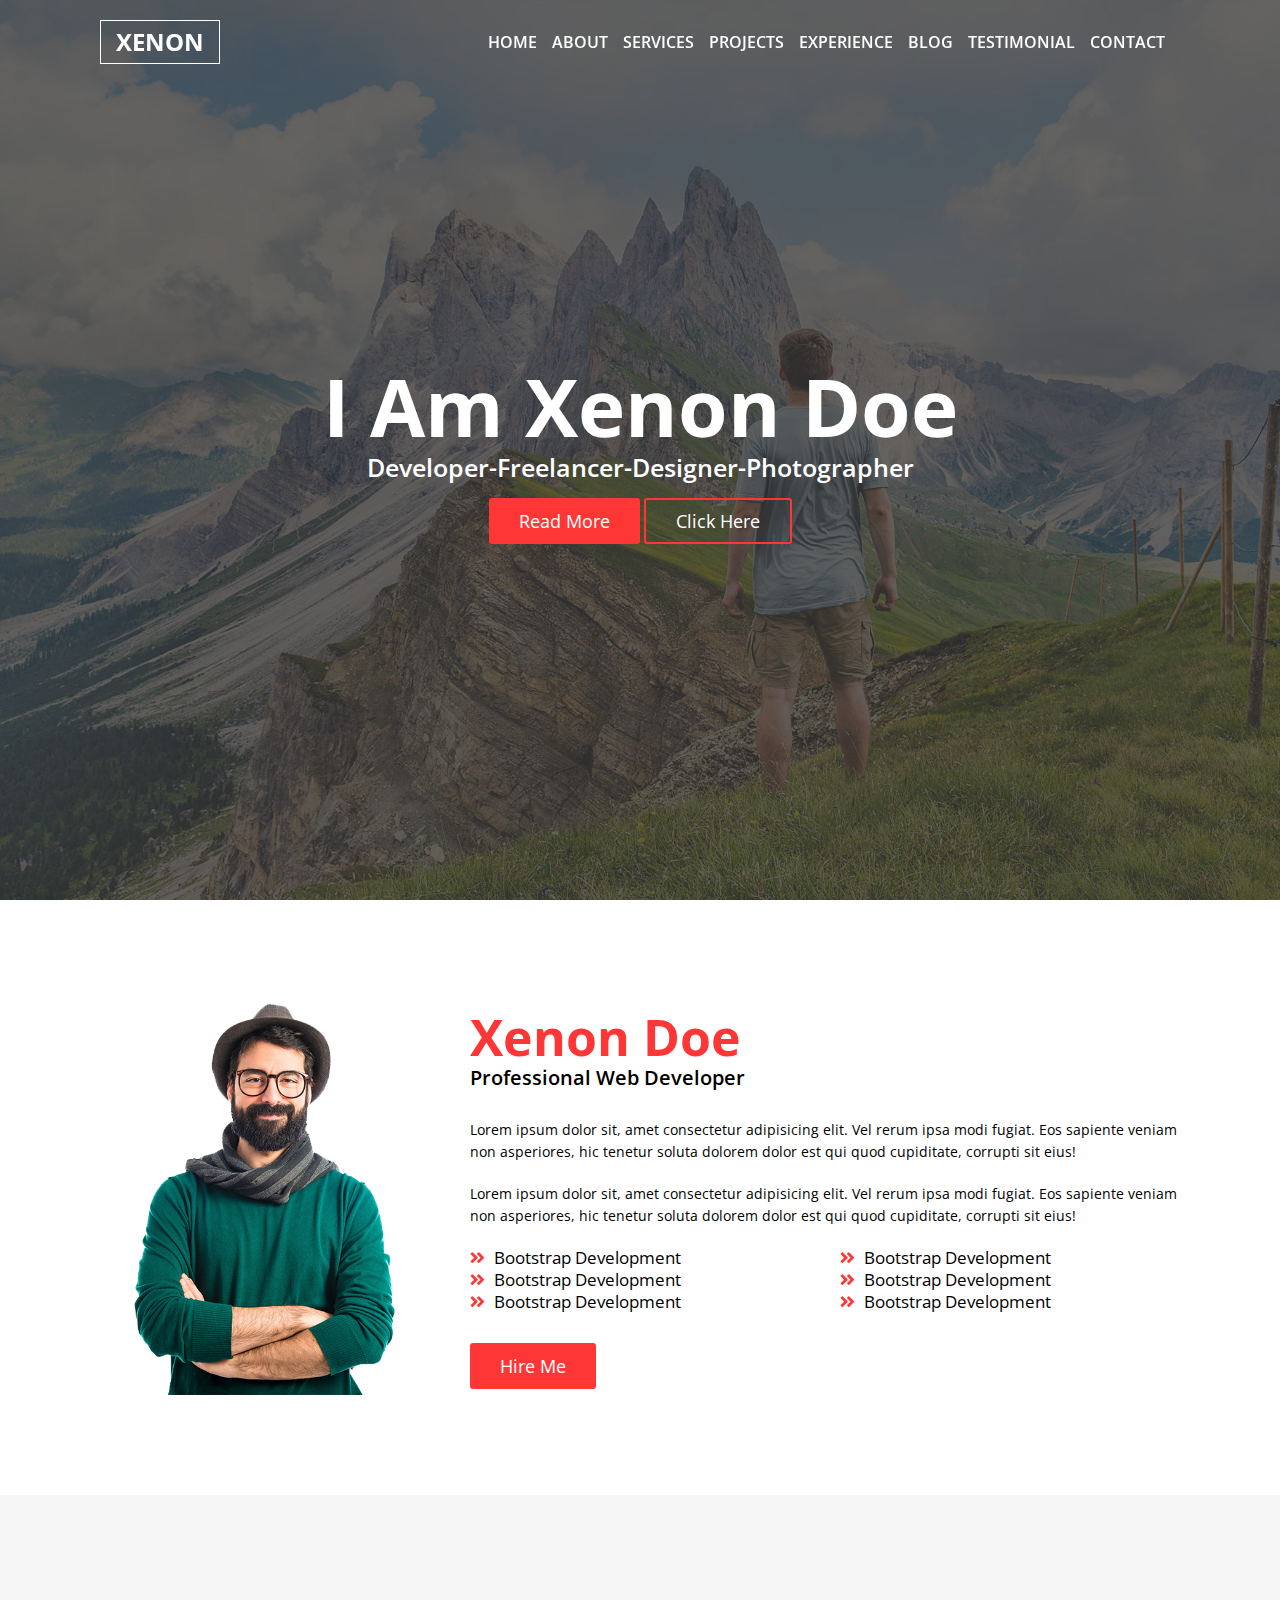
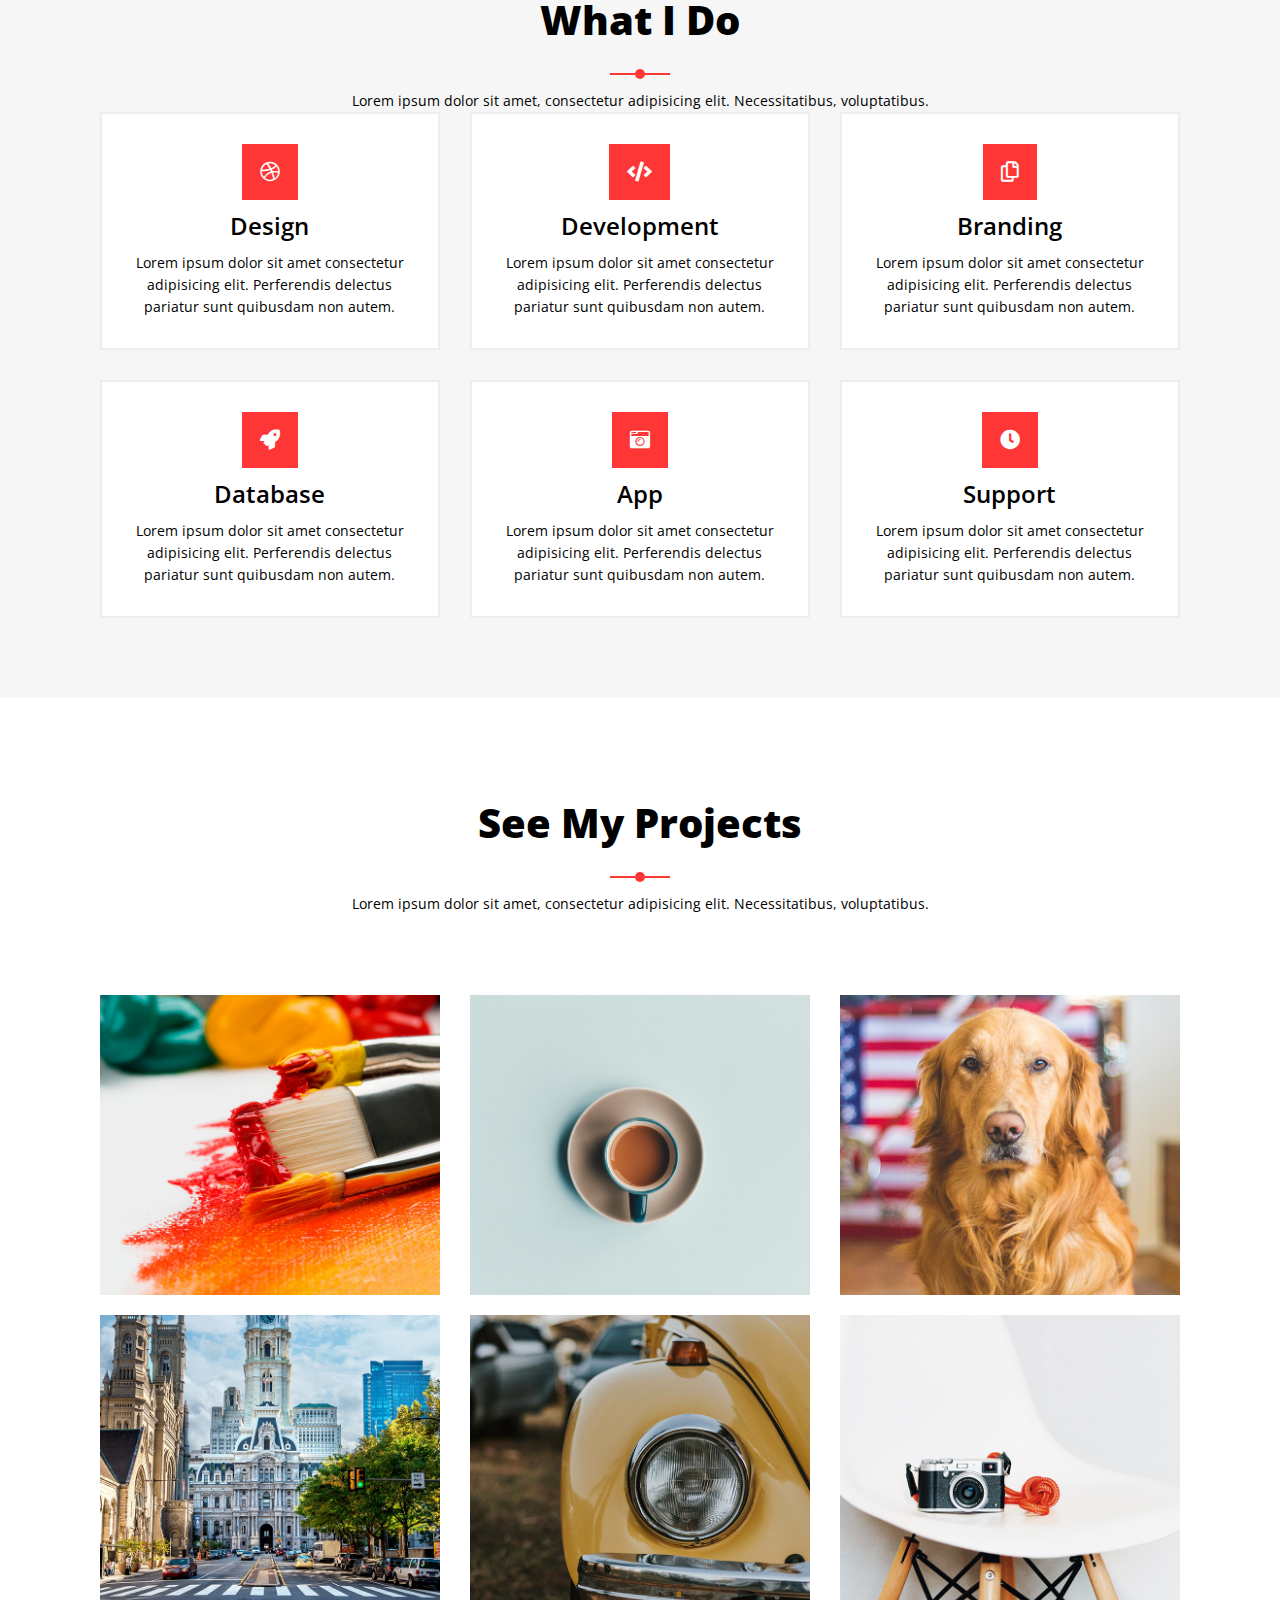
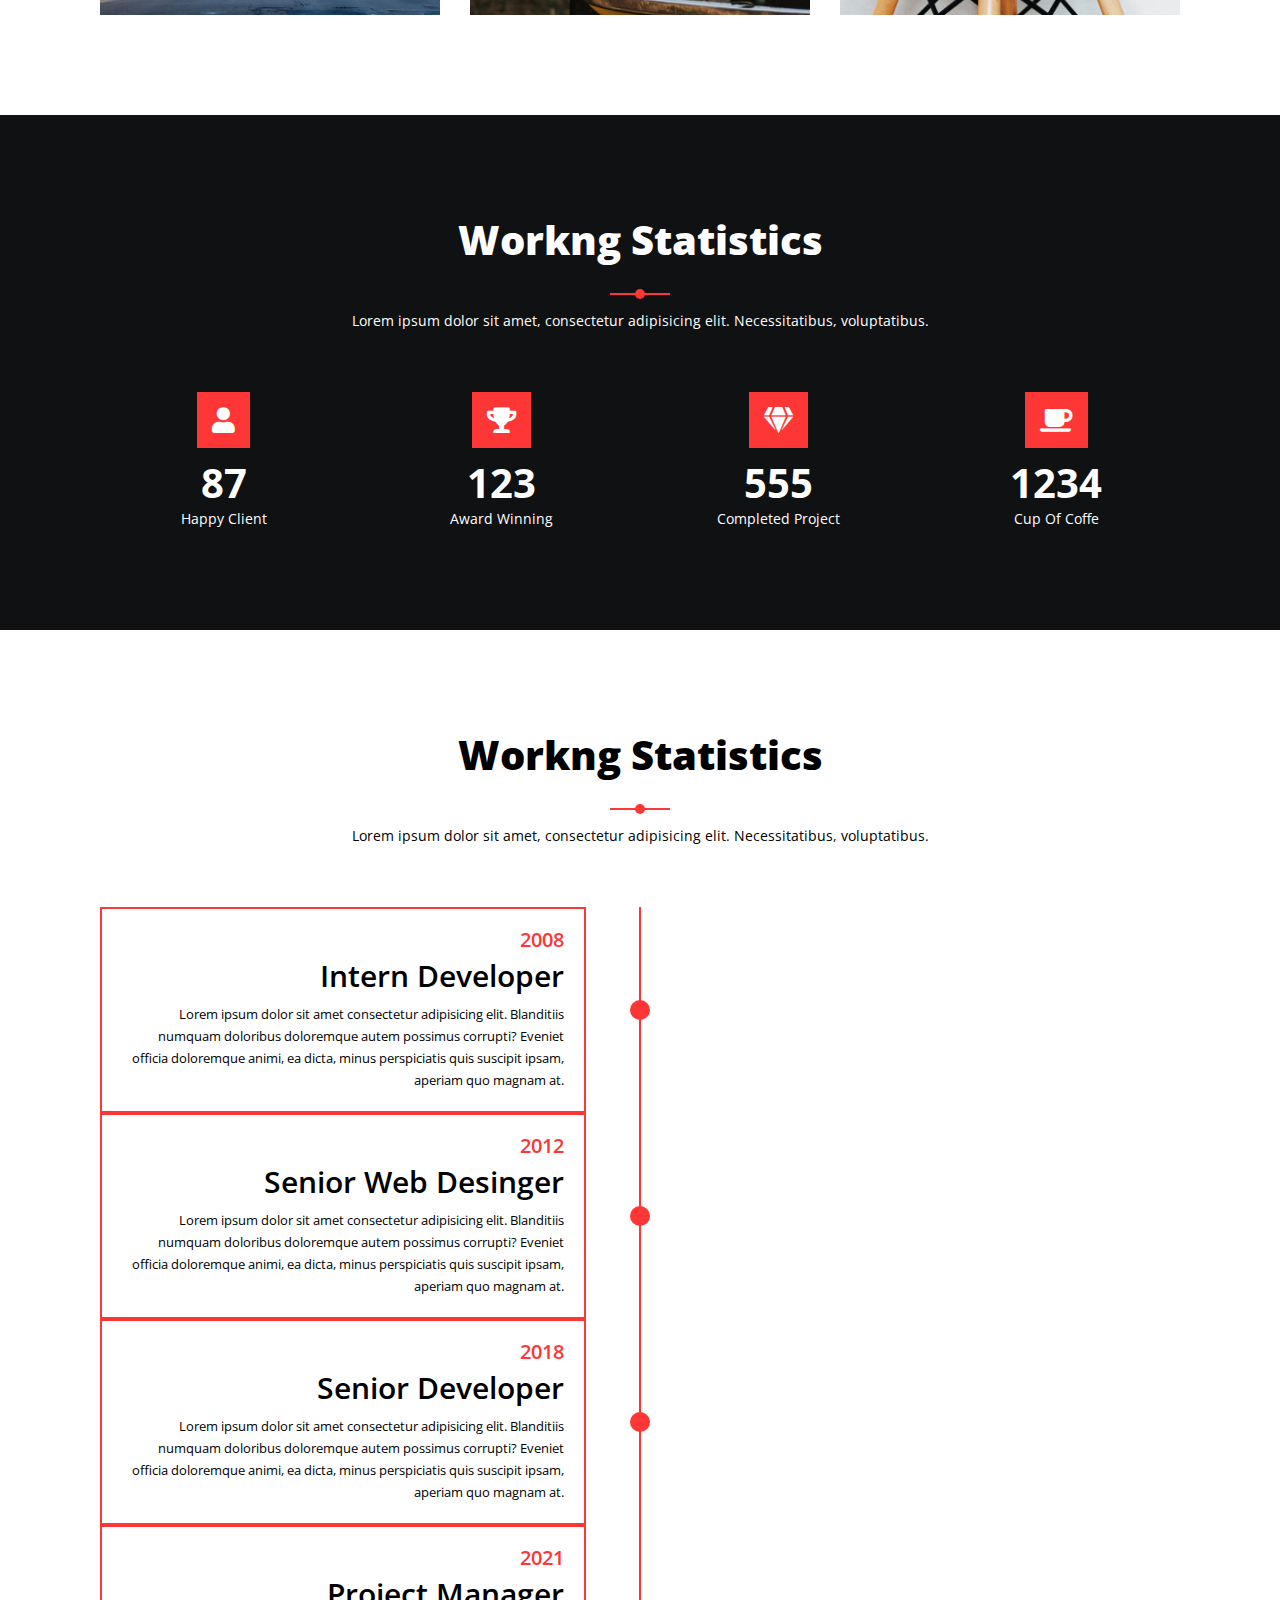
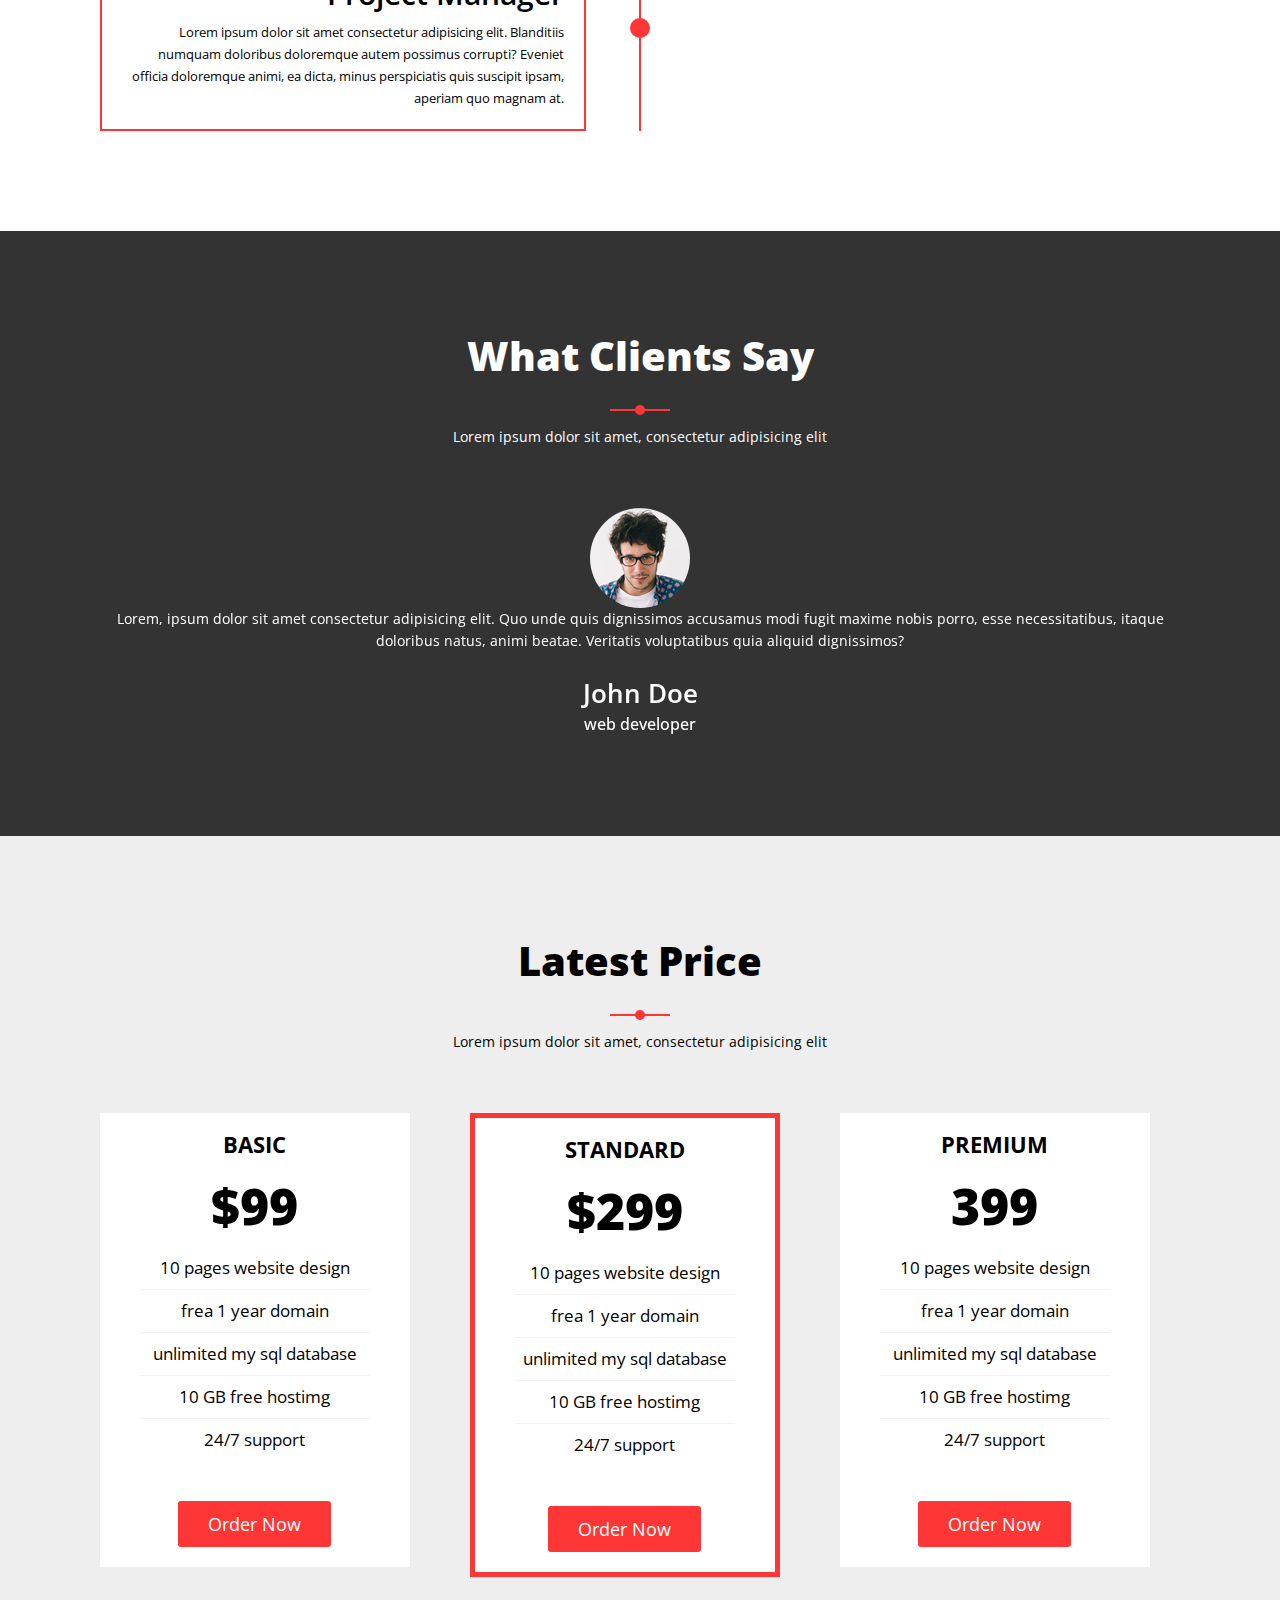
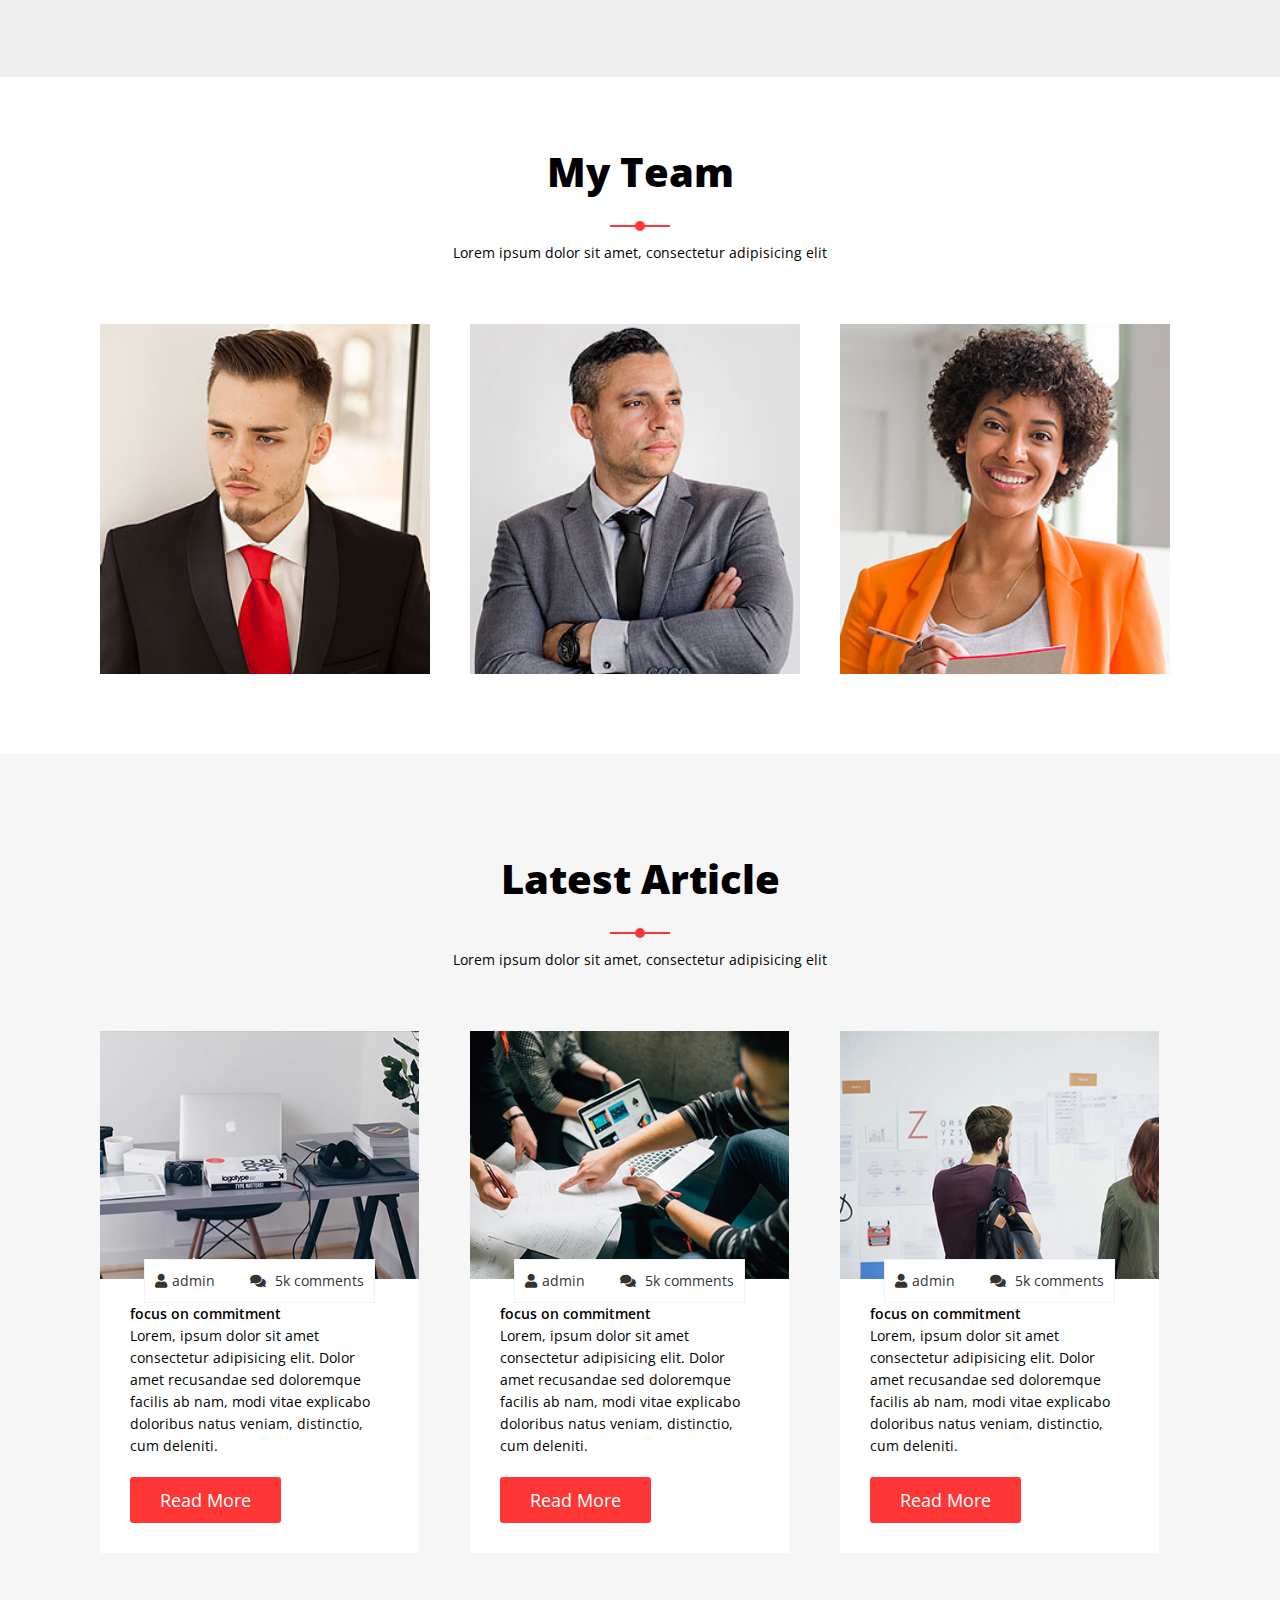
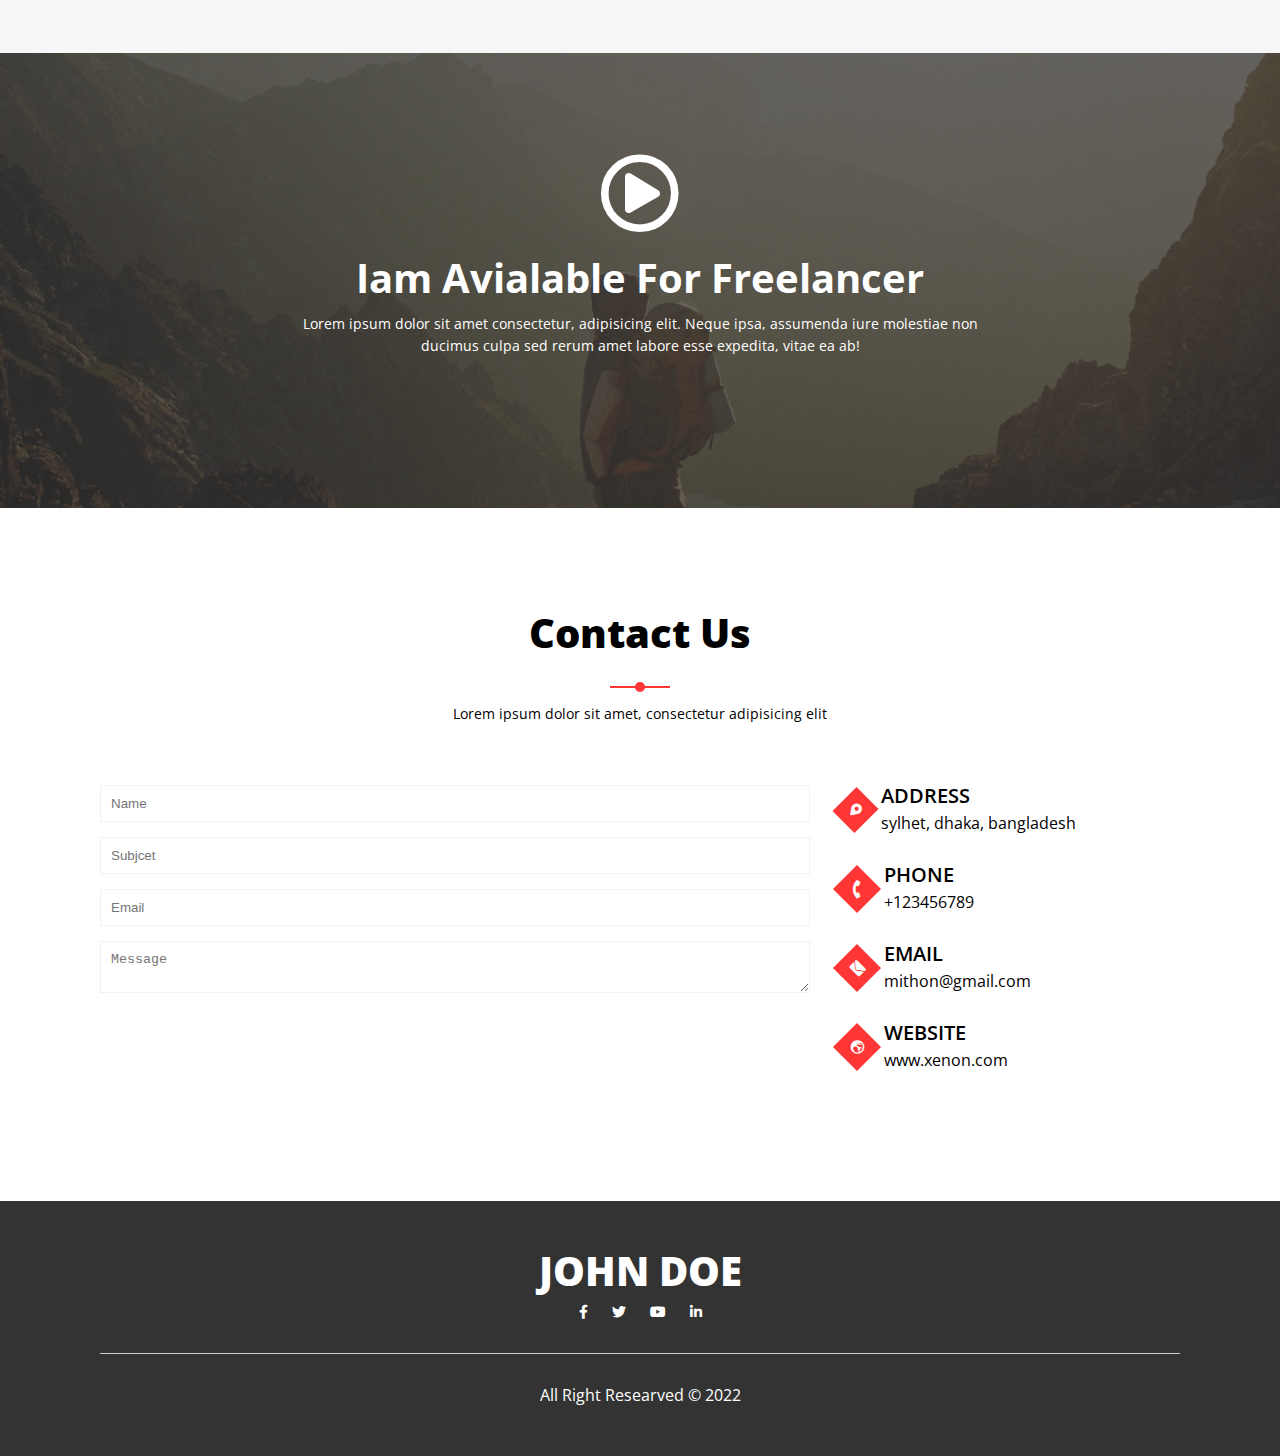
<file: index.html>
<!DOCTYPE html>
<html lang="en">
<head>
    <meta charset="UTF-8">
    <meta http-equiv="X-UA-Compatible" content="IE=edge">
    <meta name="viewport" content="width=device-width, initial-scale=1.0">
    <title>sass project</title>
    <link rel="stylesheet" href="assets/css/plugins/font-awesme/css/all.min.css">
    <link rel="stylesheet" href="assets/css/plugins/magnific-popup/magnigic-popup.css">
    <link rel="stylesheet" href="assets/css/plugins/slick-slider/slick-slider.css">
    <link rel="stylesheet" href="assets/css/style.css">
</head>
<body>
    <div class="header-area">
        <div class="container">
            <div class="row align-items-center">
                <div class="col-md-3">
                    <div class="logo">
                        <a href="#">Xenon</a>
                    </div>
                </div>
                <div class="col-md-9">
                    <div class="menu">
                        <ul class="d-flex justify-content-end">
                            <li><a href="#">Home</a></li>
                            <li><a href="#">about</a></li>
                            <li><a href="#">services</a></li>
                            <li><a href="#">projects</a></li>
                            <li><a href="#">experience</a></li>
                            <li><a href="#">blog</a></li>
                            <li><a href="#">testimonial</a></li>
                            <li><a href="#">contact</a></li>
                        </ul>
                    </div>
                </div>
            </div>
        </div>
    </div>


    <section class="banner-area bg d-flex align-items-center text-center"
     style="background-image: url('assets/img/banner/banner-back.jpg');">
        <div class="container">
            <div class="row">
                <div class="col-sm-12 col">
                    <div class="banner-content">
                        <h1>i am xenon doe</h1>
                        <h4>developer-freelancer-designer-photographer</h4>
                        <a href="" class="btn btn-primary">read more</a>
                        <a href="" class="btn btn-border">click here</a>
                    </div>
                </div>
            </div>
        </div>
    </section>

    <section class="about-area pt-100 pb-100">
        <div class="container">
            <div class="row align-items-center">
                <div class="col-lg-4 col-sm-12 col">
                    <div class="about-img">
                        <img src="assets/img/about/about-me.png" alt="" srcset="">
                    </div>
                </div>
                <div class="col-lg-8 col-sm-12 col">
                    <div class="about-content">
                        <h2>xenon doe</h2>
                        <h4 class="mb-30">professional web developer</h4>
                        <p class="mb-20">Lorem ipsum dolor sit, amet consectetur adipisicing elit. Vel rerum ipsa modi fugiat. Eos sapiente veniam non asperiores, hic tenetur soluta dolorem dolor est qui quod cupiditate, corrupti sit eius!</p>
                        <p class="mb-20">Lorem ipsum dolor sit, amet consectetur adipisicing elit. Vel rerum ipsa modi fugiat. Eos sapiente veniam non asperiores, hic tenetur soluta dolorem dolor est qui quod cupiditate, corrupti sit eius!</p>
                        <div class="row">
                            <div class="col-sm-6 col">
                                <ul>
                                    <li><i class="fas fa-angle-double-right"></i> bootstrap development</li>
                                    <li><i class="fas fa-angle-double-right"></i> bootstrap development</li>
                                    <li><i class="fas fa-angle-double-right"></i> bootstrap development</li>
                                </ul>
                            </div>
                            <div class="col-sm-6 col">
                                <ul>
                                    <li><i class="fas fa-angle-double-right"></i> bootstrap development</li>
                                    <li><i class="fas fa-angle-double-right"></i> bootstrap development</li>
                                    <li><i class="fas fa-angle-double-right"></i> bootstrap development</li>
                                </ul>
                            </div>
                        </div>
                        <a href="" class="btn btn-primary mt-30">hire me</a>
                    </div>
                </div>
            </div>
        </div>
    </section>

    <section class="services-area pb-50 pt-100">
        <div class="container">
            <div class="row">
                <div class="pb-40 col-md-12 sm-60 col">
                    <div class="section-title text-center">
                        <h4>what i do</h4>
                        <p>Lorem ipsum dolor sit amet, consectetur adipisicing elit. Necessitatibus, voluptatibus.</p>
                    </div>
                </div>
            </div>
            <div class="row">
                <div class="col-lg-4 col-sm-12 col">
                    <div class="single-service text-center">
                        <i class="fab fa-dribbble"></i>
                        <h4>design</h4>
                        <p>Lorem ipsum dolor sit amet consectetur adipisicing elit. Perferendis delectus pariatur sunt quibusdam non autem.</p>
                    </div>
                </div>
                <div class="col-lg-4 col-sm-12 col">
                    <div class="single-service text-center">
                        <i class="fas fa-code"></i>
                        <h4>development</h4>
                        <p>Lorem ipsum dolor sit amet consectetur adipisicing elit. Perferendis delectus pariatur sunt quibusdam non autem.</p>
                    </div>
                </div>
                <div class="col-lg-4 col-sm-12 col">
                    <div class="single-service text-center">
                        <i class="far fa-copy"></i>
                        <h4>branding</h4>
                        <p>Lorem ipsum dolor sit amet consectetur adipisicing elit. Perferendis delectus pariatur sunt quibusdam non autem.</p>
                    </div>
                </div>
                <div class="col-lg-4 col-sm-12 col">
                    <div class="single-service text-center">
                        <i class="fas fa-rocket"></i>
                        <h4>database</h4>
                        <p>Lorem ipsum dolor sit amet consectetur adipisicing elit. Perferendis delectus pariatur sunt quibusdam non autem.</p>
                    </div>
                </div>
                <div class="col-lg-4 col-sm-12 col">
                    <div class="single-service text-center">
                        <i class="fas fa-camera-retro"></i>
                        <h4>app</h4>
                        <p>Lorem ipsum dolor sit amet consectetur adipisicing elit. Perferendis delectus pariatur sunt quibusdam non autem.</p>
                    </div>
                </div>
                <div class="col-lg-4 col-sm-12 col">
                    <div class="single-service text-center">
                        <i class="fas fa-clock"></i>
                        <h4>support</h4>
                        <p>Lorem ipsum dolor sit amet consectetur adipisicing elit. Perferendis delectus pariatur sunt quibusdam non autem.</p>
                    </div>
                </div>
            </div>
        </div>
    </section>

    <section class="projects-area pt-100 pb-100">
        <div class="container">
            <div class="row">
                <div class="col-md-12 mb-60 col">
                    <div class="section-title text-center">
                        <h4>see my projects</h4>
                        <p>Lorem ipsum dolor sit amet, consectetur adipisicing elit. Necessitatibus, voluptatibus.</p>
                    </div>
                </div>
            </div>
            <div class="row">
                <div class="col-lg-4 col-sm-6 col">
                    <div class="single-project" style="background-image: url('assets/img/projects/1.jpg');">
                        <div class="project-content">
                            <a href="assets/img/projects/1.jpg" class="project-popup">
                                <i class="fas fa-plus"></i>
                            </a>
                            <h4>project name <span>branding</span></h4>
                        </div>
                    </div>
                </div>
                <div class="col-lg-4 col-sm-6 col">
                    <div class="single-project" style="background-image: url(assets/img/projects/2.jpg);">
                        <div class="project-content">
                            <a href="assets/img/projects/2.jpg" class="project-popup">
                                <i class="fas fa-plus"></i>
                            </a>
                            <h4>project name <span>branding</span></h4>
                        </div>
                    </div>
                </div>
                <div class="col-lg-4 col-sm-6 col">
                    <div class="single-project" style="background-image: url(assets/img/projects/3.jpg);">
                        <div class="project-content">
                            <a href="assets/img/projects/3.jpg" class="project-popup">
                                <i class="fas fa-plus"></i>
                            </a>
                            <h4>project name <span>branding</span></h4>
                        </div>
                    </div>
                </div>
                <div class="col-lg-4 col-sm-6 col">
                    <div class="single-project" style="background-image: url(assets/img/projects/4.jpg);">
                        <div class="project-content">
                            <a href="assets/img/projects/4.jpg" class="project-popup">
                                <i class="fas fa-plus"></i>
                            </a>
                            <h4>project name <span>branding</span></h4>
                        </div>
                    </div>
                </div>
                <div class="col-lg-4 col-sm-6 col">
                    <div class="single-project" style="background-image: url(assets/img/projects/5.jpg);">
                        <div class="project-content">
                            <a href="assets/img/projects/5.jpg" class="project-popup">
                                <i class="fas fa-plus"></i>
                            </a>
                            <h4>project name <span>branding</span></h4>
                        </div>
                    </div>
                </div>
                <div class="col-lg-4 col-sm-6 col">
                    <div class="single-project" style="background-image: url(assets/img/projects/6.jpg);">
                        <div class="project-content">
                            <a href="assets/img/projects/6.jpg" class="project-popup">
                                <i class="fas fa-plus"></i>
                            </a>
                            <h4>project name <span>branding</span></h4>
                        </div>
                    </div>
                </div>
            </div>
        </div>
    </section>

    <section class="counter-area pt-100 pb-100">
        <div class="container">
            <div class="row">
                <div class="col-sm-12 mb-60 col">
                    <div class="section-title text-center">
                        <h4>workng statistics</h4>
                        <p>Lorem ipsum dolor sit amet, consectetur adipisicing elit. Necessitatibus, voluptatibus.</p>
                    </div>
                </div>
            </div>

            <div class="row align-items-center text-center">
                <div class="col-md-3 col-sm-6 col">
                    <div class="single-counter">
                        <i class="fas fa-user"></i>
                        <h4 class="counterr">87</h4>
                        <p>happy client</p>
                    </div>
                </div>
                <div class="col-md-3 col-sm-6 col">
                    <div class="single-counter">
                        <i class="fas fa-trophy"></i>
                        <h4 class="counterr">123</h4>
                        <p>award winning</p>
                    </div>
                </div>
                <div class="col-md-3 col-sm-6 col">
                    <div class="single-counter">
                        <i class="fas fa-gem"></i>
                        <h4 class="counterr">555</h4>
                        <p>completed project</p>
                    </div>
                </div>
                <div class="col-md-3 col-sm-6 col">
                    <div class="single-counter">
                        <i class="fas fa-coffee"></i>
                        <h4 class="counterr">1234</h4>
                        <p>cup of coffe</p>
                    </div>
                </div>
            </div>
        </div>
    </section>


    <section class="timeline-area pt-100 pb-100">
        <div class="container">
            <div class="row">
                <div class="col-sm-12 mb-60 col">
                    <div class="section-title text-center">
                        <h4>workng statistics</h4>
                        <p>Lorem ipsum dolor sit amet, consectetur adipisicing elit. Necessitatibus, voluptatibus.</p>
                    </div>
                </div>
            </div>
            <div class="row">
                <div class="col-sm-12 col">
                    <ul class="timeline-list">
                        <li>
                            <div class="timeline-content">
                                <span>2008</span>
                                <h4>intern developer</h4>
                                <p>Lorem ipsum dolor sit amet consectetur adipisicing elit. Blanditiis numquam doloribus doloremque autem possimus corrupti? Eveniet officia doloremque animi, ea dicta, minus perspiciatis quis suscipit ipsam, aperiam quo magnam at.</p>
                            </div>
                        </li>
                        <li>
                            <div class="timeline-content">
                                <span>2012</span>
                                <h4>senior web desinger</h4>
                                <p>Lorem ipsum dolor sit amet consectetur adipisicing elit. Blanditiis numquam doloribus doloremque autem possimus corrupti? Eveniet officia doloremque animi, ea dicta, minus perspiciatis quis suscipit ipsam, aperiam quo magnam at.</p>
                            </div>
                        </li>
                        <li>
                            <div class="timeline-content">
                                <span>2018</span>
                                <h4>senior developer</h4>
                                <p>Lorem ipsum dolor sit amet consectetur adipisicing elit. Blanditiis numquam doloribus doloremque autem possimus corrupti? Eveniet officia doloremque animi, ea dicta, minus perspiciatis quis suscipit ipsam, aperiam quo magnam at.</p>
                            </div>
                        </li>
                        <li>
                            <div class="timeline-content">
                                <span>2021</span>
                                <h4>project manager</h4>
                                <p>Lorem ipsum dolor sit amet consectetur adipisicing elit. Blanditiis numquam doloribus doloremque autem possimus corrupti? Eveniet officia doloremque animi, ea dicta, minus perspiciatis quis suscipit ipsam, aperiam quo magnam at.</p>
                            </div>
                        </li>
                    </ul>
                </div>
            </div>
        </div>
    </section>


    <section class="testimonials-area pb-100 pt-100">
        <div class="container">
            <div class="row">
                <div class="col-sm-12 mb-60 col">
                    <div class="section-title text-center">
                        <h4>what clients say</h4>
                        <p>Lorem ipsum dolor sit amet, consectetur adipisicing elit</p>
                    </div>
                </div>
            </div>

            <div class="row">
                <div class="col-sm-12 mx-auto col">
                    <div class="testimonials">
                        <div class="single-testimonials">
                            <img src="assets/img/testimonials/01.png" alt="" srcset="">
                            <p>Lorem, ipsum dolor sit amet consectetur adipisicing elit. Quo unde quis dignissimos accusamus modi fugit maxime nobis porro, esse necessitatibus, itaque doloribus natus, animi beatae. Veritatis voluptatibus quia aliquid dignissimos?</p>
                            <h4>john doe <span>web developer</span></h4>
                        </div>
                        <div class="single-testimonials">
                            <img src="assets/img/testimonials/02.png" alt="" srcset="">
                            <p>Lorem, ipsum dolor sit amet consectetur adipisicing elit. Quo unde quis dignissimos accusamus modi fugit maxime nobis porro, esse necessitatibus, itaque doloribus natus, animi beatae. Veritatis voluptatibus quia aliquid dignissimos?</p>
                            <h4>john doe <span>web developer</span></h4>
                        </div>
                        <div class="single-testimonials">
                            <img src="assets/img/testimonials/03.png" alt="" srcset="">
                            <p>Lorem, ipsum dolor sit amet consectetur adipisicing elit. Quo unde quis dignissimos accusamus modi fugit maxime nobis porro, esse necessitatibus, itaque doloribus natus, animi beatae. Veritatis voluptatibus quia aliquid dignissimos?</p>
                            <h4>john doe <span>web developer</span></h4>
                        </div>
                    </div>
                </div>
            </div>
        </div>
    </section>


    <section class="price-area pt-100 pb-100">
        <div class="container">
            <div class="row">
                <div class="col-sm-12 mb-60 col">
                    <div class="section-title text-center">
                        <h4>latest price</h4>
                        <p>Lorem ipsum dolor sit amet, consectetur adipisicing elit</p>
                    </div>
                </div>
            </div>

            <div class="row">
                <div class="col-lg-4 col-md-6 col-sm-12 col">
                    <div class="single-price">
                        <span>basic</span>
                        <h4>$99</h4>
                        <ul>
                            <li>10 pages website design</li>
                            <li>frea 1 year domain</li>
                            <li>unlimited my sql database</li>
                            <li>10 GB free hostimg</li>
                            <li>24/7 support</li>
                        </ul>
                        <a href="" class="btn btn-primary">order now</a>
                    </div>
                </div>
                <div class="col-lg-4 col-md-6 col-sm-12 col">
                    <div class="single-price active">
                        <span>standard</span>
                        <h4>$299</h4>
                        <ul>
                            <li>10 pages website design</li>
                            <li>frea 1 year domain</li>
                            <li>unlimited my sql database</li>
                            <li>10 GB free hostimg</li>
                            <li>24/7 support</li>
                        </ul>
                        <a href="" class="btn btn-primary">order now</a>
                    </div>
                </div>
                <div class="col-lg-4 col-md-6 col-sm-12 col">
                    <div class="single-price">
                        <span>premium</span>
                        <h4>399</h4>
                        <ul>
                            <li>10 pages website design</li>
                            <li>frea 1 year domain</li>
                            <li>unlimited my sql database</li>
                            <li>10 GB free hostimg</li>
                            <li>24/7 support</li>
                        </ul>
                        <a href="" class="btn btn-primary">order now</a>
                    </div>
                </div>
            </div>
        </div>
    </section>


    <section class="team-area pt-70 pb-70">
        <div class="container">
            <div class="row">
                <div class="col-sm-12 mb-60 col">
                    <div class="section-title text-center">
                        <h4>my team</h4>
                        <p>Lorem ipsum dolor sit amet, consectetur adipisicing elit</p>
                    </div>
                </div>
            </div>
            <div class="row">
                <div class="col-md-4 col-sm-6 col">
                    <div class="single-team">
                        <img src="assets/img/team/team1.jpg" alt="" srcset="">
                        <div class="team-overlay">
                            <h4>john doe <span>web developer</span></h4>
                            <a href=""><i class="fab fa-facebook-f"></i></a>
                            <a href=""><i class="fab fa-twitter"></i></a>
                            <a href=""><i class="fab fa-youtube"></i></a>
                            <a href=""><i class="fab fa-linkedin-in"></i></a>
                        </div>
                    </div>
                </div>
                <div class="col-md-4 col-sm-6 col">
                    <div class="single-team">
                        <img src="assets/img/team/team2.jpg" alt="" srcset="">
                        <div class="team-overlay">
                            <h4>john doe <span>web developer</span></h4>
                            <a href=""><i class="fab fa-facebook-f"></i></a>
                            <a href=""><i class="fab fa-twitter"></i></a>
                            <a href=""><i class="fab fa-youtube"></i></a>
                            <a href=""><i class="fab fa-linkedin-in"></i></a>
                        </div>
                    </div>
                </div>
                <div class="col-md-4 col-sm-6 col">
                    <div class="single-team">
                        <img src="assets/img/team/team3.jpg" alt="" srcset="">
                        <div class="team-overlay">
                            <h4>john doe <span>web developer</span></h4>
                            <a href=""><i class="fab fa-facebook-f"></i></a>
                            <a href=""><i class="fab fa-twitter"></i></a>
                            <a href=""><i class="fab fa-youtube"></i></a>
                            <a href=""><i class="fab fa-linkedin-in"></i></a>
                        </div>
                    </div>
                </div>
            </div>
        </div>
    </section>


    <section class="blog-area pt-100 pb-100">
        <div class="container">
            <div class="row">
                <div class="col-sm-12 mb-60 col">
                    <div class="section-title text-center">
                        <h4>latest article</h4>
                        <p>Lorem ipsum dolor sit amet, consectetur adipisicing elit</p>
                    </div>
                </div>
            </div>

            <div class="row">
                <div class="col-lg-4 col-md-6 col-sm-12 col">
                    <div class="single-blog">
                        <div class="blog-img">
                            <img src="assets/img/blog/blog1.jpg" alt="" srcset="">
                        </div>
                        <div class="blog-content">
                            <div class="blog-meta">
                                <a href=""><i class="fas fa-user"></i>admin</a>
                                <a href=""><i class="fas fa-comments"></i> 5k comments</a>
                            </div>
                            <div class="blog-content">
                                <h4>focus on commitment</h4>
                                <p>Lorem, ipsum dolor sit amet consectetur adipisicing elit. Dolor amet recusandae sed doloremque facilis ab nam, modi vitae explicabo doloribus natus veniam, distinctio, cum deleniti.</p>
                                <a href="" class="btn btn-primary">read more</a>
                            </div>
                        </div>
                    </div>
                </div>
                <div class="col-lg-4 col-md-6 col-sm-12 col">
                    <div class="single-blog">
                        <div class="blog-img">
                            <img src="assets/img/blog/blog2.jpg" alt="" srcset="">
                        </div>
                        <div class="blog-content">
                            <div class="blog-meta">
                                <a href=""><i class="fas fa-user"></i>admin</a>
                                <a href=""><i class="fas fa-comments"></i> 5k comments</a>
                            </div>
                            <div class="blog-content">
                                <h4>focus on commitment</h4>
                                <p>Lorem, ipsum dolor sit amet consectetur adipisicing elit. Dolor amet recusandae sed doloremque facilis ab nam, modi vitae explicabo doloribus natus veniam, distinctio, cum deleniti.</p>
                                <a href="" class="btn btn-primary">read more</a>
                            </div>
                        </div>
                    </div>
                </div>
                <div class="col-lg-4 col-md-6 col-sm-12 col">
                    <div class="single-blog">
                        <div class="blog-img">
                            <img src="assets/img/blog/blog3.jpg" alt="" srcset="">
                        </div>
                        <div class="blog-content">
                            <div class="blog-meta">
                                <a href=""><i class="fas fa-user"></i>admin</a>
                                <a href=""><i class="fas fa-comments"></i> 5k comments</a>
                            </div>
                            <div class="blog-content">
                                <h4>focus on commitment</h4>
                                <p>Lorem, ipsum dolor sit amet consectetur adipisicing elit. Dolor amet recusandae sed doloremque facilis ab nam, modi vitae explicabo doloribus natus veniam, distinctio, cum deleniti.</p>
                                <a href="" class="btn btn-primary">read more</a>
                            </div>
                        </div>
                    </div>
                </div>
            </div>
        </div>
    </section>



    <section class="cta-area pt-100 pb-100 bg" style="background-image: url('assets/img/cta/cta-back.jpg');">
        <div class="container">
            <div class="row">
                <div class="col-sm-8 mx-auto col">
                    <a href="https://www.youtube.com/watch?v=pVE92TNDwUk" class="video"><i class="far fa-play-circle"></i></a>
                    <h4>iam avialable for freelancer</h4>
                    <p>Lorem ipsum dolor sit amet consectetur, adipisicing elit. Neque ipsa, assumenda iure molestiae non ducimus culpa sed rerum amet labore esse expedita, vitae ea ab!</p>
                    <a href="" class="btn btn-primary-color"></a>
                </div>
            </div>
        </div>
    </section>


    <section class="contact-area pt-100 pb-100">
        <div class="container">
            <div class="row">
                <div class="col-sm-12 mb-60 col">
                    <div class="section-title text-center">
                        <h4>contact us</h4>
                        <p>Lorem ipsum dolor sit amet, consectetur adipisicing elit</p>
                    </div>
                </div>
            </div>

            <div class="row">
                <div class=" col-lg-8 col-sm-12 col">
                    <div class="contact-form">
                        <form action="">
                            <input type="text" name="" placeholder="Name" id="">
                            <input type="text" name="" placeholder="Subjcet" id="">
                            <input type="email" name="" placeholder="Email" id="">
                            <textarea name="" placeholder="Message"></textarea>
                        </form>
                    </div>
                </div>
                <div class="col-lg-4 col-sm-12 col">
                    <div class="contact-address">
                        <div class="single-contact">
                            <i class="fas fa-map-marker-alt"></i>
                            <h4>address <span>sylhet, dhaka, Bangladesh</span></h4>
                        </div>
                        <div class="single-contact">
                            <i class="fas fa-phone-alt"></i>
                            <h4>phone <span>+123456789</span></h4>
                        </div>
                        <div class="single-contact">
                            <i class="fas fa-envelope"></i>
                            <h4>email <span>mithon@gmail.com</span></h4>
                        </div>
                        <div class="single-contact">
                            <i class="fas fa-globe-europe"></i>
                            <h4>website <span>www.xenon.com</span></h4>
                        </div>
                    </div>
                </div>
            </div>
        </div>
    </section>
    

    <section class="footer-area text-center pt-50 pb-50 ">
        <div class="container">
            <div class="row">
                <div class="col-sm-12 col">
                    <h4>john doe</h4>
                    <a href=""><i class="fab fa-facebook-f"></i></a>
                    <a href=""><i class="fab fa-twitter"></i></a>
                    <a href=""><i class="fab fa-youtube"></i></a>
                    <a href=""><i class="fab fa-linkedin-in"></i></a>
                    <p>all right researved &copy; 2022</p>
                </div>
            </div>
        </div>
    </section>

    <script src="assets/js/jquery-3.6.0.min.js"></script>
    <script src="assets/js/magnific-popup.min.js"></script>
    <script src="assets/js/waypoint.min.js"></script>
    <script src="assets/js/counterup.min.js"></script>
    <script src="assets/js/slick-menu.js"></script>
    <script src="assets/js/main.js"></script>
</body>
</html>
</file>
<file: assets/css/style.css>
@import url("https://fonts.googleapis.com/css2?family=Open+Sans:wght@400;600;700;800&display=swap");
* {
  margin: 0;
  padding: 0;
  -webkit-box-sizing: border-box;
          box-sizing: border-box;
}

a {
  text-decoration: none;
}

img {
  max-width: 100%;
  vertical-align: middle;
}

.mx-auto {
  margin: 0 auto;
}

/* banner image*/
.bg {
  position: relative;
  background-size: cover;
  background-position: center;
  z-index: 2;
}

.bg::after {
  position: absolute;
  content: '';
  width: 100%;
  height: 100%;
  left: 0;
  top: 0;
  background-color: #333;
  opacity: .75;
  z-index: -1;
}

ul {
  list-style: none;
}

/* button css */
.btn {
  display: inline-block;
  color: #fff;
  font-size: 18px;
  text-transform: capitalize;
  line-height: 30px;
  border-radius: 3px;
  margin-top: 20px;
}

.btn.btn-primary {
  background: #ff3636;
  padding: 8px 30px;
}

.btn.btn-primary:hover {
  background-color: #333;
  border-color: #333;
}

.btn.btn-border {
  border: 2px solid #ff3636;
  padding: 6px 30px;
}

.btn.btn-border:hover {
  background-color: #333;
  border-color: #333;
}

.pt-10 {
  padding-top: 10px;
}

.pt-20 {
  padding-top: 20px;
}

.pt-30 {
  padding-top: 30px;
}

.pt-40 {
  padding-top: 40px;
}

.pt-50 {
  padding-top: 50px;
}

.pt-60 {
  padding-top: 60px;
}

.pt-70 {
  padding-top: 70px;
}

.pt-80 {
  padding-top: 80px;
}

.pt-90 {
  padding-top: 90px;
}

.pt-100 {
  padding-top: 100px;
}

.pb-10 {
  padding-bottom: 10px;
}

.pb-20 {
  padding-bottom: 20px;
}

.pb-30 {
  padding-bottom: 30px;
}

.pb-40 {
  padding-bottom: 40px;
}

.pb-50 {
  padding-bottom: 50px;
}

.pb-60 {
  padding-bottom: 60px;
}

.pb-70 {
  padding-bottom: 70px;
}

.pb-80 {
  padding-bottom: 80px;
}

.pb-90 {
  padding-bottom: 90px;
}

.pb-100 {
  padding-bottom: 100px;
}

.mt-10 {
  margin-top: 10px;
}

.mt-20 {
  margin-top: 20px;
}

.mt-30 {
  margin-top: 30px;
}

.mt-40 {
  margin-top: 40px;
}

.mt-50 {
  margin-top: 50px;
}

.mt-60 {
  margin-top: 60px;
}

.mt-70 {
  margin-top: 70px;
}

.mt-80 {
  margin-top: 80px;
}

.mt-90 {
  margin-top: 90px;
}

.mt-100 {
  margin-top: 100px;
}

.mb-10 {
  margin-bottom: 10px;
}

.mb-20 {
  margin-bottom: 20px;
}

.mb-30 {
  margin-bottom: 30px;
}

.mb-40 {
  margin-bottom: 40px;
}

.mb-50 {
  margin-bottom: 50px;
}

.mb-60 {
  margin-bottom: 60px;
}

.mb-70 {
  margin-bottom: 70px;
}

.mb-80 {
  margin-bottom: 80px;
}

.mb-90 {
  margin-bottom: 90px;
}

.mb-100 {
  margin-bottom: 100px;
}

.d-flex {
  display: -webkit-box;
  display: -ms-flexbox;
  display: flex;
}

.d-inline-flex {
  display: -webkit-inline-box;
  display: -ms-inline-flexbox;
  display: inline-flex;
}

.text-left {
  text-align: left;
}

.text-center {
  text-align: center;
}

.text-justify {
  text-align: justify;
}

.justify-content-start {
  -webkit-box-pack: start;
      -ms-flex-pack: start;
          justify-content: start;
}

.justify-content-center {
  -webkit-box-pack: center;
      -ms-flex-pack: center;
          justify-content: center;
}

.justify-content-end {
  -webkit-box-pack: end;
      -ms-flex-pack: end;
          justify-content: end;
}

.justify-content-evenly {
  -webkit-box-pack: evenly;
      -ms-flex-pack: evenly;
          justify-content: evenly;
}

.justify-content-space-between {
  -webkit-box-pack: justify;
      -ms-flex-pack: justify;
          justify-content: space-between;
}

.justify-content-space-around {
  -ms-flex-pack: distribute;
      justify-content: space-around;
}

.align-items-start {
  -webkit-box-align: start;
      -ms-flex-align: start;
          align-items: start;
}

.align-items-center {
  -webkit-box-align: center;
      -ms-flex-align: center;
          align-items: center;
}

.align-items-end {
  -webkit-box-align: end;
      -ms-flex-align: end;
          align-items: end;
}

.align-items-stretch {
  -webkit-box-align: stretch;
      -ms-flex-align: stretch;
          align-items: stretch;
}

.align-items-baseline {
  -webkit-box-align: baseline;
      -ms-flex-align: baseline;
          align-items: baseline;
}

body {
  font-family: 'Open Sans', sans-serif;
  font-size: 14px;
  line-height: 22px;
  font-weight: 400;
}

h1, h2, h3, h4, h5, h6 {
  font-weight: 600;
}

.container, .container-fluid {
  width: 100%;
  padding: 0 30px;
  margin: 0 auto;
}

.container .row, .container-fluid .row {
  display: -webkit-box;
  display: -ms-flexbox;
  display: flex;
  -ms-flex-wrap: wrap;
      flex-wrap: wrap;
  margin: 0 -15px;
}

@media (max-width: 576px) {
  .col {
    width: 100%;
  }
}

@media (min-width: 576px) {
  .container {
    width: 540px;
    margin: auto;
  }
  .col-sm-1 {
    width: 8.33333%;
    padding: 0 15px;
  }
  .col-sm-2 {
    width: 16.66667%;
    padding: 0 15px;
  }
  .col-sm-3 {
    width: 25%;
    padding: 0 15px;
  }
  .col-sm-4 {
    width: 33.33333%;
    padding: 0 15px;
  }
  .col-sm-5 {
    width: 41.66667%;
    padding: 0 15px;
  }
  .col-sm-6 {
    width: 50%;
    padding: 0 15px;
  }
  .col-sm-7 {
    width: 58.33333%;
    padding: 0 15px;
  }
  .col-sm-8 {
    width: 66.66667%;
    padding: 0 15px;
  }
  .col-sm-9 {
    width: 75%;
    padding: 0 15px;
  }
  .col-sm-10 {
    width: 83.33333%;
    padding: 0 15px;
  }
  .col-sm-11 {
    width: 91.66667%;
    padding: 0 15px;
  }
  .col-sm-12 {
    width: 100%;
    padding: 0 15px;
  }
}

@media (min-width: 768px) {
  .container {
    width: 740px;
    margin: auto;
  }
  .col-md-1 {
    width: 8.33333%;
    padding: 0 15px;
  }
  .col-md-2 {
    width: 16.66667%;
    padding: 0 15px;
  }
  .col-md-3 {
    width: 25%;
    padding: 0 15px;
  }
  .col-md-4 {
    width: 33.33333%;
    padding: 0 15px;
  }
  .col-md-5 {
    width: 41.66667%;
    padding: 0 15px;
  }
  .col-md-6 {
    width: 50%;
    padding: 0 15px;
  }
  .col-md-7 {
    width: 58.33333%;
    padding: 0 15px;
  }
  .col-md-8 {
    width: 66.66667%;
    padding: 0 15px;
  }
  .col-md-9 {
    width: 75%;
    padding: 0 15px;
  }
  .col-md-10 {
    width: 83.33333%;
    padding: 0 15px;
  }
  .col-md-11 {
    width: 91.66667%;
    padding: 0 15px;
  }
  .col-md-12 {
    width: 100%;
    padding: 0 15px;
  }
}

@media (min-width: 992px) {
  .container {
    width: 960px;
    margin: auto;
  }
  .col-lg-1 {
    width: 8.33333%;
    padding: 0 15px;
  }
  .col-lg-2 {
    width: 16.66667%;
    padding: 0 15px;
  }
  .col-lg-3 {
    width: 25%;
    padding: 0 15px;
  }
  .col-lg-4 {
    width: 33.33333%;
    padding: 0 15px;
  }
  .col-lg-5 {
    width: 41.66667%;
    padding: 0 15px;
  }
  .col-lg-6 {
    width: 50%;
    padding: 0 15px;
  }
  .col-lg-7 {
    width: 58.33333%;
    padding: 0 15px;
  }
  .col-lg-8 {
    width: 66.66667%;
    padding: 0 15px;
  }
  .col-lg-9 {
    width: 75%;
    padding: 0 15px;
  }
  .col-lg-10 {
    width: 83.33333%;
    padding: 0 15px;
  }
  .col-lg-11 {
    width: 91.66667%;
    padding: 0 15px;
  }
  .col-lg-12 {
    width: 100%;
    padding: 0 15px;
  }
}

@media (min-width: 1200px) {
  .container {
    width: 1140px;
    margin: auto;
  }
  .col-xl-1 {
    width: 8.33333%;
    padding: 0 15px;
  }
  .col-xl-2 {
    width: 16.66667%;
    padding: 0 15px;
  }
  .col-xl-3 {
    width: 25%;
    padding: 0 15px;
  }
  .col-xl-4 {
    width: 33.33333%;
    padding: 0 15px;
  }
  .col-xl-5 {
    width: 41.66667%;
    padding: 0 15px;
  }
  .col-xl-6 {
    width: 50%;
    padding: 0 15px;
  }
  .col-xl-7 {
    width: 58.33333%;
    padding: 0 15px;
  }
  .col-xl-8 {
    width: 66.66667%;
    padding: 0 15px;
  }
  .col-xl-9 {
    width: 75%;
    padding: 0 15px;
  }
  .col-xl-10 {
    width: 83.33333%;
    padding: 0 15px;
  }
  .col-xl-11 {
    width: 91.66667%;
    padding: 0 15px;
  }
  .col-xl-12 {
    width: 100%;
    padding: 0 15px;
  }
}

@media (min-width: 1400px) {
  .container {
    width: 1320px;
    margin: auto;
  }
  .col-xxl-1 {
    width: 8.33333%;
    padding: 0 15px;
  }
  .col-xxl-2 {
    width: 16.66667%;
    padding: 0 15px;
  }
  .col-xxl-3 {
    width: 25%;
    padding: 0 15px;
  }
  .col-xxl-4 {
    width: 33.33333%;
    padding: 0 15px;
  }
  .col-xxl-5 {
    width: 41.66667%;
    padding: 0 15px;
  }
  .col-xxl-6 {
    width: 50%;
    padding: 0 15px;
  }
  .col-xxl-7 {
    width: 58.33333%;
    padding: 0 15px;
  }
  .col-xxl-8 {
    width: 66.66667%;
    padding: 0 15px;
  }
  .col-xxl-9 {
    width: 75%;
    padding: 0 15px;
  }
  .col-xxl-10 {
    width: 83.33333%;
    padding: 0 15px;
  }
  .col-xxl-11 {
    width: 91.66667%;
    padding: 0 15px;
  }
  .col-xxl-12 {
    width: 100%;
    padding: 0 15px;
  }
}

.section-title h4 {
  text-transform: capitalize;
  font-size: 40px;
  font-weight: 800;
  line-height: 50px;
  display: inline-block;
  position: relative;
  margin-bottom: 15px;
  padding-bottom: 30px;
}

@media (max-width: 576px) {
  .section-title h4 {
    font-size: 30px;
    line-height: 40px;
  }
}

.section-title h4::after {
  position: absolute;
  content: '';
  width: 60px;
  height: 2px;
  background-color: #ff3636;
  bottom: 0;
  left: 50%;
  -webkit-transform: translateX(-50%);
          transform: translateX(-50%);
}

.section-title h4::before {
  position: absolute;
  content: '';
  height: 10px;
  width: 10px;
  border-radius: 50%;
  background-color: #ff3636;
  left: 50%;
  bottom: -4px;
  -webkit-transform: translateX(-50%);
          transform: translateX(-50%);
}

.header-area {
  position: fixed;
  left: 0;
  right: 0;
  top: 0;
  padding: 20px 0;
  z-index: 999;
}

.header-area .logo a {
  display: inline-block;
  color: #fff;
  font-size: 24px;
  font-weight: 700;
  text-transform: uppercase;
  border: 1px solid #fff;
  padding: 10px 15px;
}

@media (min-width: 576px) and (max-width: 768px) {
  .header-area .logo a {
    padding: 8px 12px;
    font-size: 20px;
  }
}

@media (min-width: 768px) and (max-width: 992px) {
  .header-area .menu {
    display: none;
  }
}

@media (max-width: 576px) {
  .header-area .menu {
    display: none;
  }
}

.header-area .menu ul li a {
  display: block;
  font-size: 16px;
  color: #fff;
  margin-right: 15px;
  text-transform: uppercase;
  -webkit-transition: .3s;
  transition: .3s;
  font-weight: 600;
}

@media (min-width: 768px) and (max-width: 992px) {
  .header-area .menu ul li a {
    font-size: 14px;
    margin-right: 10px;
  }
}

.header-area .menu ul li a:hover {
  color: #ff3636;
}

@media (min-width: 576px) and (max-width: 768px) {
  .menu {
    display: none;
  }
}

.banner-area {
  height: 100vh;
}

.banner-area .banner-content h1 {
  font-size: 80px;
  color: #fff;
  text-transform: capitalize;
  font-weight: 700;
  line-height: 100px;
}

@media (min-width: 768px) and (max-width: 992px) {
  .banner-area .banner-content h1 {
    font-size: 50px;
  }
}

@media (min-width: 576px) and (max-width: 768px) {
  .banner-area .banner-content h1 {
    font-size: 40px;
  }
}

@media (max-width: 576px) {
  .banner-area .banner-content h1 {
    font-size: 32px;
  }
}

.banner-area .banner-content h4 {
  color: #fff;
  text-transform: capitalize;
  font-size: 25px;
}

@media (min-width: 768px) and (max-width: 992px) {
  .banner-area .banner-content h4 {
    font-size: 20px;
  }
}

@media (min-width: 576px) and (max-width: 768px) {
  .banner-area .banner-content h4 {
    font-size: 18px;
  }
}

@media (max-width: 576px) {
  .banner-area .banner-content h4 {
    font-size: 20px;
    line-height: 30px;
  }
}

.banner-area .banner-content h4 a {
  margin: 30px 10px 0 5px;
  -webkit-transition: .3s;
  transition: .3s;
}

@media (min-width: 576px) and (max-width: 768px) {
  .banner-area .banner-content h4 a {
    padding: 10px 15px;
    font-size: 15px;
  }
}

@media (min-width: 576px) and (max-width: 768px) {
  .about-area {
    padding-top: 30px;
    padding-bottom: 30px;
  }
}

@media (min-width: 768px) and (max-width: 992px) {
  .about-area img {
    margin-left: 10%;
  }
}

.about-area .about-content h2 {
  font-size: 50px;
  line-height: 60px;
  text-transform: capitalize;
  font-weight: 700;
  color: #ff3636;
}

@media (min-width: 768px) and (max-width: 992px) {
  .about-area .about-content h2 {
    font-size: 40px;
    margin-top: 30px;
    text-align: center;
  }
}

@media (min-width: 576px) and (max-width: 768px) {
  .about-area .about-content h2 {
    font-size: 30px;
    margin-top: 30px;
    text-align: center;
  }
}

@media (max-width: 576px) {
  .about-area .about-content h2 {
    font-size: 30px;
    margin-top: 20px;
    text-align: center;
  }
}

.about-area .about-content h4 {
  font-size: 20px;
  text-transform: capitalize;
}

@media (min-width: 768px) and (max-width: 992px) {
  .about-area .about-content h4 {
    text-align: center;
  }
}

@media (min-width: 576px) and (max-width: 768px) {
  .about-area .about-content h4 {
    font-size: 18px;
    text-align: center;
  }
}

@media (max-width: 576px) {
  .about-area .about-content h4 {
    font-size: 16px;
    margin-top: 10px;
    line-height: 0;
    text-align: center;
  }
}

@media (max-width: 576px) {
  .about-area .about-content .row ul {
    margin-left: 3%;
  }
}

.about-area .about-content .row ul li {
  text-transform: capitalize;
  font-size: 17px;
}

.about-area .about-content .row ul li i {
  color: #ff3636;
  margin-right: 5px;
}

.services-area {
  background-color: #f6f6f6;
}

@media (max-width: 576px) {
  .services-area {
    padding-top: 50px;
  }
}

.services-area .single-service {
  background-color: #fff;
  padding: 30px;
  margin-bottom: 30px;
  border: 2px solid #eee;
}

.services-area .single-service:hover i {
  border-radius: 50%;
}

.services-area .single-service i {
  font-size: 20px;
  color: #fff;
  background-color: #ff3636;
  padding: 18px;
  -webkit-transition: .3s;
  transition: .3s;
}

.services-area .single-service h4 {
  font-size: 24px;
  margin: 15px 0;
  text-transform: capitalize;
}

@media (min-width: 576px) and (max-width: 768px) {
  .projects-area {
    padding-top: 50px;
  }
}

@media (max-width: 576px) {
  .projects-area {
    padding-top: 50px;
    padding-bottom: 50px;
  }
}

.projects-area .single-project {
  background-size: cover;
  background-position: center;
  height: 300px;
  margin-top: 20px;
}

.projects-area .single-project:hover .project-content {
  visibility: visible;
  -webkit-transform: scale(1);
          transform: scale(1);
}

.projects-area .single-project:hover img {
  -webkit-transform: scale(1.1);
          transform: scale(1.1);
}

.projects-area .single-project .project-content {
  height: 100%;
  display: -webkit-box;
  display: -ms-flexbox;
  display: flex;
  -webkit-box-orient: vertical;
  -webkit-box-direction: normal;
      -ms-flex-direction: column;
          flex-direction: column;
  -webkit-box-align: center;
      -ms-flex-align: center;
          align-items: center;
  -webkit-box-pack: center;
      -ms-flex-pack: center;
          justify-content: center;
  color: #fff;
  position: relative;
  z-index: 2;
  visibility: hidden;
  -webkit-transform: scale(0);
          transform: scale(0);
  -webkit-transition: .5s;
  transition: .5s;
}

.projects-area .single-project .project-content::after {
  position: absolute;
  content: '';
  width: 100%;
  height: 100%;
  left: 0;
  top: 0;
  background-color: #333;
  opacity: .75;
  z-index: -1;
}

.projects-area .single-project .project-content h4 {
  font-size: 24px;
  text-transform: capitalize;
  text-align: center;
  padding-top: 10px;
}

.projects-area .single-project .project-content h4 span {
  display: block;
  font-size: 16px;
  text-transform: lowercase;
  font-weight: 400;
  margin-top: 5px;
}

.projects-area .single-project .project-content a {
  color: #fff;
  font-size: 30px;
  border: 1px solid #fff;
  border-radius: 50%;
  height: 30px;
  width: 30px;
  padding-left: 6px;
}

.counter-area {
  background-color: #0f1113;
  color: #fff;
}

@media (max-width: 576px) {
  .counter-area {
    padding-top: 50px;
    padding-bottom: 30px;
  }
}

@media (min-width: 576px) and (max-width: 768px) {
  .counter-area {
    padding-bottom: 40px;
  }
}

.counter-area .single-counter {
  text-align: center;
}

@media (min-width: 576px) and (max-width: 768px) {
  .counter-area .single-counter {
    margin-bottom: 40px;
  }
}

@media (max-width: 576px) {
  .counter-area .single-counter {
    margin-bottom: 30px;
  }
}

.counter-area .single-counter i {
  font-size: 26px;
  background-color: #ff3636;
  padding: 15px;
  margin-bottom: 20px;
}

.counter-area .single-counter h4 {
  font-size: 40px;
  line-height: 30px;
  font-weight: 700;
  margin-bottom: 10px;
}

.counter-area .single-counter p {
  text-transform: capitalize;
}

.timeline-area .timeline-list {
  position: relative;
}

.timeline-area .timeline-list::after {
  position: absolute;
  content: '';
  width: 2px;
  height: 100%;
  background-color: #ff3636;
  left: 50%;
  top: 0;
  -webkit-transform: translateX(-50%);
          transform: translateX(-50%);
}

@media (min-width: 576px) and (max-width: 768px) {
  .timeline-area .timeline-list::after {
    top: 0;
    left: -5%;
    bottom: 0;
    height: 100%;
  }
}

@media (max-width: 576px) {
  .timeline-area .timeline-list::after {
    left: 3%;
  }
}

.timeline-area .timeline-list li {
  position: relative;
  clear: both;
  overflow: hidden;
}

@media (min-width: 576px) and (max-width: 768px) {
  .timeline-area .timeline-list li {
    overflow: visible;
    margin-top: 20px;
  }
}

@media (max-width: 576px) {
  .timeline-area .timeline-list li {
    overflow: visible;
    margin-top: 20px;
    margin-left: 10%;
  }
}

.timeline-area .timeline-list li:after {
  position: absolute;
  content: "";
  width: 20px;
  height: 20px;
  background-color: #ff3636;
  border-radius: 50%;
  top: 50%;
  left: 50%;
  -webkit-transform: translate(-50%, -50%);
          transform: translate(-50%, -50%);
}

@media (min-width: 576px) and (max-width: 768px) {
  .timeline-area .timeline-list li:after {
    top: 50%;
    left: -5%;
  }
}

@media (max-width: 576px) {
  .timeline-area .timeline-list li:after {
    top: 50%;
    left: -8%;
  }
}

.timeline-area .timeline-list:nth-child(even) .timeline-content {
  float: right;
  text-align: left;
}

.timeline-area .timeline-list .timeline-content {
  border: 2px solid #ff3636;
  padding: 20px;
  float: left;
  width: 45%;
  text-align: right;
}

@media (min-width: 576px) and (max-width: 768px) {
  .timeline-area .timeline-list .timeline-content {
    float: none;
    text-align: left;
  }
}

@media (max-width: 576px) {
  .timeline-area .timeline-list .timeline-content {
    float: none;
    text-align: left;
  }
}

@media (min-width: 576px) and (max-width: 768px) {
  .timeline-area .timeline-list .timeline-content {
    width: 100%;
  }
}

@media (max-width: 576px) {
  .timeline-area .timeline-list .timeline-content {
    width: 90%;
  }
}

.timeline-area .timeline-list .timeline-content span {
  font-size: 20px;
  color: #ff3636;
  font-weight: 600;
}

@media (max-width: 576px) {
  .timeline-area .timeline-list .timeline-content span {
    font-size: 18px;
  }
}

.timeline-area .timeline-list .timeline-content h4 {
  text-transform: capitalize;
  font-size: 30px;
  line-height: 45px;
  margin-bottom: 5px;
}

@media (max-width: 576px) {
  .timeline-area .timeline-list .timeline-content h4 {
    font-size: 21px;
    line-height: 35px;
  }
}

.timeline-area .timeline-list .timeline-content p {
  font-size: 13px;
}

.testimonials-area {
  overflow-x: hidden;
  background-color: #333;
  color: #fff;
}

.testimonials-area .single-testimonials {
  text-align: center;
}

.testimonials-area .single-testimonials img {
  border-radius: 50%;
  margin-bottom: 20px;
  margin: 0 auto;
}

.testimonials-area .single-testimonials h4 {
  font-size: 26px;
  text-transform: capitalize;
  margin-top: 30px;
}

.testimonials-area .single-testimonials h4 span {
  display: block;
  font-size: 16px;
  font-weight: 500;
  text-transform: lowercase;
  margin-top: 9px;
}

.price-area {
  background-color: #eee;
}

.price-area .single-price {
  text-align: center;
  background-color: #fff;
  padding: 20px 40px;
  margin-right: 30px;
}

@media (min-width: 576px) and (max-width: 768px) {
  .price-area .single-price {
    margin-top: 20px;
  }
}

.price-area .single-price.active {
  border: 5px solid #ff3636;
}

.price-area .single-price span {
  display: block;
  text-transform: uppercase;
  font-size: 22px;
  font-weight: 700;
}

.price-area .single-price h4 {
  font-size: 50px;
  margin: 40px 0;
  font-weight: 800;
}

@media (min-width: 576px) and (max-width: 768px) {
  .price-area .single-price h4 {
    font-size: 35px;
  }
}

@media (max-width: 576px) {
  .price-area .single-price h4 {
    font-size: 35px;
  }
}

.price-area .single-price ul {
  margin-bottom: 30px;
}

.price-area .single-price ul li {
  border-bottom: 1px solid #f2f2f2;
  padding-bottom: 10px;
  margin-bottom: 10px;
  font-size: 17px;
}

.price-area .single-price ul li:last-child {
  border-bottom: 0;
  margin-bottom: 0;
  padding-bottom: 0;
  margin-right: 0;
}

.team-area .single-team {
  position: relative;
  overflow: hidden;
  margin: 0 10px 10px 0;
}

.team-area .single-team:last-child {
  margin-left: 0;
}

.team-area .single-team:hover .team-overlay {
  bottom: 0;
}

.team-area img {
  width: 100%;
}

.team-area .team-overlay {
  position: absolute;
  bottom: -200px;
  left: 0;
  text-align: center;
  width: 100%;
  background-color: #333;
  padding: 25px 0;
  -webkit-transition: .3s;
  transition: .3s;
}

.team-area .team-overlay h4 {
  text-transform: capitalize;
  font-size: 24px;
  color: #fff;
  margin-bottom: 15px;
}

.team-area .team-overlay h4 span {
  text-transform: lowercase;
  font-size: 16px;
  display: block;
  font-weight: 400;
  margin-top: 5px;
}

.team-area .team-overlay a {
  color: #fff;
  margin: 0 5px;
  -webkit-transition: .3s;
  transition: .3s;
}

.team-area .team-overlay a:hover {
  color: #ff3636;
}

.blog-area {
  background-color: #f6f6f6;
}

.blog-area .single-blog {
  background-color: #fff;
  margin-right: 1.3rem;
}

.blog-area .single-blog .blog-img {
  position: relative;
  overflow: hidden;
}

.blog-area .single-blog .blog-img img {
  width: 100%;
  -webkit-transition: .3s;
  transition: .3s;
}

.blog-area .single-blog .blog-img img:hover {
  -webkit-transform: scale(1.1);
          transform: scale(1.1);
}

.blog-area .single-blog .blog-content {
  padding: 0 15px 15px 15px;
}

.blog-area .blog-meta {
  width: 80%;
  display: -webkit-box;
  display: -ms-flexbox;
  display: flex;
  background-color: #fff;
  margin: 0 auto;
  -webkit-box-pack: justify;
      -ms-flex-pack: justify;
          justify-content: space-between;
  border: 1px solid #f2f2f2;
  padding: 10px;
  margin-top: -20px;
  z-index: 2;
  position: relative;
}

.blog-area .blog-meta a {
  color: #333;
  -webkit-transition: .3s;
  transition: .3s;
}

.blog-area .blog-meta a:hover {
  color: #ff3636;
}

.blog-area .blog-meta a i {
  margin-right: 5px;
}

.cta-area {
  text-align: center;
  color: #fff;
}

.cta-area .container i {
  color: #fff;
  font-size: 80px;
  margin-bottom: 20px;
}

@media (min-width: 576px) and (max-width: 768px) {
  .cta-area .container i {
    font-size: 60px;
  }
}

@media (max-width: 576px) {
  .cta-area .container i {
    font-size: 55px;
  }
}

.cta-area .container h4 {
  text-transform: capitalize;
  font-size: 40px;
  line-height: 50px;
  font-weight: 700;
}

@media (min-width: 576px) and (max-width: 768px) {
  .cta-area .container h4 {
    font-size: 30px;
    line-height: 35px;
  }
}

@media (max-width: 576px) {
  .cta-area .container h4 {
    font-size: 35px;
    line-height: 45px;
  }
}

.cta-area .container p {
  margin: 10px 0 25px;
}

.contact-area .contact-form input, .contact-area .contact-form textarea {
  width: 100%;
  padding: 10px;
  border: 1px solid #f2f2f2;
  margin-bottom: 15px;
}

.contact-area .contact-form input[type="submit"] {
  background-color: #ff3636;
  color: #fff;
  padding: 10px;
  font-size: 22px;
  text-transform: uppercase;
  font-weight: 300;
  cursor: pointer;
  -webkit-transition: .3s;
  transition: .3s;
}

.contact-area .contact-form input[type="submit"]:hover {
  background-color: #333;
}

.contact-area .single-contact {
  display: -webkit-box;
  display: -ms-flexbox;
  display: flex;
  -webkit-box-align: center;
      -ms-flex-align: center;
          align-items: center;
  margin-bottom: 30px;
}

.contact-area .single-contact i {
  background-color: #ff3636;
  color: #fff;
  padding: 10px;
  -webkit-transform: rotate(45deg);
          transform: rotate(45deg);
  margin-right: 10px;
}

.contact-area .single-contact h4 {
  text-transform: uppercase;
  font-size: 20px;
  font-weight: 600;
}

.contact-area .single-contact h4 span {
  display: block;
  font-size: 16px;
  font-weight: 400;
  text-transform: lowercase;
  margin-top: 5px;
}

.contact-area .single-contact h4 span:last-child {
  margin-bottom: 0;
}

.footer-area {
  background-color: #333;
}

.footer-area h4 {
  text-transform: uppercase;
  font-weight: 800;
  font-size: 40px;
  margin-bottom: 10px;
  color: #fff;
  line-height: 40px;
}

@media (max-width: 576px) {
  .footer-area h4 {
    font-size: 32px;
  }
}

.footer-area a {
  color: #fff;
  padding: 10px;
  margin-top: 20px;
  -webkit-transition: .3s;
  transition: .3s;
}

.footer-area a:hover {
  color: #ff3636;
}

.footer-area p {
  border-top: 1px solid #ccc;
  color: #fff;
  margin-top: 30px;
  padding-top: 30px;
  text-transform: capitalize;
  font-size: 16px;
}
/*# sourceMappingURL=style.css.map */
</file>
<file: assets/css/plugins/magnific-popup/magnigic-popup.css>
/* Magnific Popup CSS */
.mfp-bg {
    top: 0;
    left: 0;
    width: 100%;
    height: 100%;
    z-index: 1042;
    overflow: hidden;
    position: fixed;
    background: #0b0b0b;
    opacity: 0.8; }
  
  .mfp-wrap {
    top: 0;
    left: 0;
    width: 100%;
    height: 100%;
    z-index: 1043;
    position: fixed;
    outline: none !important;
    -webkit-backface-visibility: hidden; }
  
  .mfp-container {
    text-align: center;
    position: absolute;
    width: 100%;
    height: 100%;
    left: 0;
    top: 0;
    padding: 0 8px;
    box-sizing: border-box; }
  
  .mfp-container:before {
    content: '';
    display: inline-block;
    height: 100%;
    vertical-align: middle; }
  
  .mfp-align-top .mfp-container:before {
    display: none; }
  
  .mfp-content {
    position: relative;
    display: inline-block;
    vertical-align: middle;
    margin: 0 auto;
    text-align: left;
    z-index: 1045; }
  
  .mfp-inline-holder .mfp-content,
  .mfp-ajax-holder .mfp-content {
    width: 100%;
    cursor: auto; }
  
  .mfp-ajax-cur {
    cursor: progress; }
  
  .mfp-zoom-out-cur, .mfp-zoom-out-cur .mfp-image-holder .mfp-close {
    cursor: -moz-zoom-out;
    cursor: -webkit-zoom-out;
    cursor: zoom-out; }
  
  .mfp-zoom {
    cursor: pointer;
    cursor: -webkit-zoom-in;
    cursor: -moz-zoom-in;
    cursor: zoom-in; }
  
  .mfp-auto-cursor .mfp-content {
    cursor: auto; }
  
  .mfp-close,
  .mfp-arrow,
  .mfp-preloader,
  .mfp-counter {
    -webkit-user-select: none;
    -moz-user-select: none;
    user-select: none; }
  
  .mfp-loading.mfp-figure {
    display: none; }
  
  .mfp-hide {
    display: none !important; }
  
  .mfp-preloader {
    color: #CCC;
    position: absolute;
    top: 50%;
    width: auto;
    text-align: center;
    margin-top: -0.8em;
    left: 8px;
    right: 8px;
    z-index: 1044; }
    .mfp-preloader a {
      color: #CCC; }
      .mfp-preloader a:hover {
        color: #FFF; }
  
  .mfp-s-ready .mfp-preloader {
    display: none; }
  
  .mfp-s-error .mfp-content {
    display: none; }
  
  button.mfp-close,
  button.mfp-arrow {
    overflow: visible;
    cursor: pointer;
    background: transparent;
    border: 0;
    -webkit-appearance: none;
    display: block;
    outline: none;
    padding: 0;
    z-index: 1046;
    box-shadow: none;
    touch-action: manipulation; }
  
  button::-moz-focus-inner {
    padding: 0;
    border: 0; }
  
  .mfp-close {
    width: 44px;
    height: 44px;
    line-height: 44px;
    position: absolute;
    right: 0;
    top: 0;
    text-decoration: none;
    text-align: center;
    opacity: 0.65;
    padding: 0 0 18px 10px;
    color: #FFF;
    font-style: normal;
    font-size: 28px;
    font-family: Arial, Baskerville, monospace; }
    .mfp-close:hover,
    .mfp-close:focus {
      opacity: 1; }
    .mfp-close:active {
      top: 1px; }
  
  .mfp-close-btn-in .mfp-close {
    color: #333; }
  
  .mfp-image-holder .mfp-close,
  .mfp-iframe-holder .mfp-close {
    color: #FFF;
    right: -6px;
    text-align: right;
    padding-right: 6px;
    width: 100%; }
  
  .mfp-counter {
    position: absolute;
    top: 0;
    right: 0;
    color: #CCC;
    font-size: 12px;
    line-height: 18px;
    white-space: nowrap; }
  
  .mfp-arrow {
    position: absolute;
    opacity: 0.65;
    margin: 0;
    top: 50%;
    margin-top: -55px;
    padding: 0;
    width: 90px;
    height: 110px;
    -webkit-tap-highlight-color: transparent; }
    .mfp-arrow:active {
      margin-top: -54px; }
    .mfp-arrow:hover,
    .mfp-arrow:focus {
      opacity: 1; }
    .mfp-arrow:before,
    .mfp-arrow:after {
      content: '';
      display: block;
      width: 0;
      height: 0;
      position: absolute;
      left: 0;
      top: 0;
      margin-top: 35px;
      margin-left: 35px;
      border: medium inset transparent; }
    .mfp-arrow:after {
      border-top-width: 13px;
      border-bottom-width: 13px;
      top: 8px; }
    .mfp-arrow:before {
      border-top-width: 21px;
      border-bottom-width: 21px;
      opacity: 0.7; }
  
  .mfp-arrow-left {
    left: 0; }
    .mfp-arrow-left:after {
      border-right: 17px solid #FFF;
      margin-left: 31px; }
    .mfp-arrow-left:before {
      margin-left: 25px;
      border-right: 27px solid #3F3F3F; }
  
  .mfp-arrow-right {
    right: 0; }
    .mfp-arrow-right:after {
      border-left: 17px solid #FFF;
      margin-left: 39px; }
    .mfp-arrow-right:before {
      border-left: 27px solid #3F3F3F; }
  
  .mfp-iframe-holder {
    padding-top: 40px;
    padding-bottom: 40px; }
    .mfp-iframe-holder .mfp-content {
      line-height: 0;
      width: 100%;
      max-width: 900px; }
    .mfp-iframe-holder .mfp-close {
      top: -40px; }
  
  .mfp-iframe-scaler {
    width: 100%;
    height: 0;
    overflow: hidden;
    padding-top: 56.25%; }
    .mfp-iframe-scaler iframe {
      position: absolute;
      display: block;
      top: 0;
      left: 0;
      width: 100%;
      height: 100%;
      box-shadow: 0 0 8px rgba(0, 0, 0, 0.6);
      background: #000; }
  
  /* Main image in popup */
  img.mfp-img {
    width: auto;
    max-width: 100%;
    height: auto;
    display: block;
    line-height: 0;
    box-sizing: border-box;
    padding: 40px 0 40px;
    margin: 0 auto; }
  
  /* The shadow behind the image */
  .mfp-figure {
    line-height: 0; }
    .mfp-figure:after {
      content: '';
      position: absolute;
      left: 0;
      top: 40px;
      bottom: 40px;
      display: block;
      right: 0;
      width: auto;
      height: auto;
      z-index: -1;
      box-shadow: 0 0 8px rgba(0, 0, 0, 0.6);
      background: #444; }
    .mfp-figure small {
      color: #BDBDBD;
      display: block;
      font-size: 12px;
      line-height: 14px; }
    .mfp-figure figure {
      margin: 0; }
  
  .mfp-bottom-bar {
    margin-top: -36px;
    position: absolute;
    top: 100%;
    left: 0;
    width: 100%;
    cursor: auto; }
  
  .mfp-title {
    text-align: left;
    line-height: 18px;
    color: #F3F3F3;
    word-wrap: break-word;
    padding-right: 36px; }
  
  .mfp-image-holder .mfp-content {
    max-width: 100%; }
  
  .mfp-gallery .mfp-image-holder .mfp-figure {
    cursor: pointer; }
  
  @media screen and (max-width: 800px) and (orientation: landscape), screen and (max-height: 300px) {
    /**
         * Remove all paddings around the image on small screen
         */
    .mfp-img-mobile .mfp-image-holder {
      padding-left: 0;
      padding-right: 0; }
    .mfp-img-mobile img.mfp-img {
      padding: 0; }
    .mfp-img-mobile .mfp-figure:after {
      top: 0;
      bottom: 0; }
    .mfp-img-mobile .mfp-figure small {
      display: inline;
      margin-left: 5px; }
    .mfp-img-mobile .mfp-bottom-bar {
      background: rgba(0, 0, 0, 0.6);
      bottom: 0;
      margin: 0;
      top: auto;
      padding: 3px 5px;
      position: fixed;
      box-sizing: border-box; }
      .mfp-img-mobile .mfp-bottom-bar:empty {
        padding: 0; }
    .mfp-img-mobile .mfp-counter {
      right: 5px;
      top: 3px; }
    .mfp-img-mobile .mfp-close {
      top: 0;
      right: 0;
      width: 35px;
      height: 35px;
      line-height: 35px;
      background: rgba(0, 0, 0, 0.6);
      position: fixed;
      text-align: center;
      padding: 0; } }
  
  @media all and (max-width: 900px) {
    .mfp-arrow {
      -webkit-transform: scale(0.75);
      transform: scale(0.75); }
    .mfp-arrow-left {
      -webkit-transform-origin: 0;
      transform-origin: 0; }
    .mfp-arrow-right {
      -webkit-transform-origin: 100%;
      transform-origin: 100%; }
    .mfp-container {
      padding-left: 6px;
      padding-right: 6px; } }
</file>
